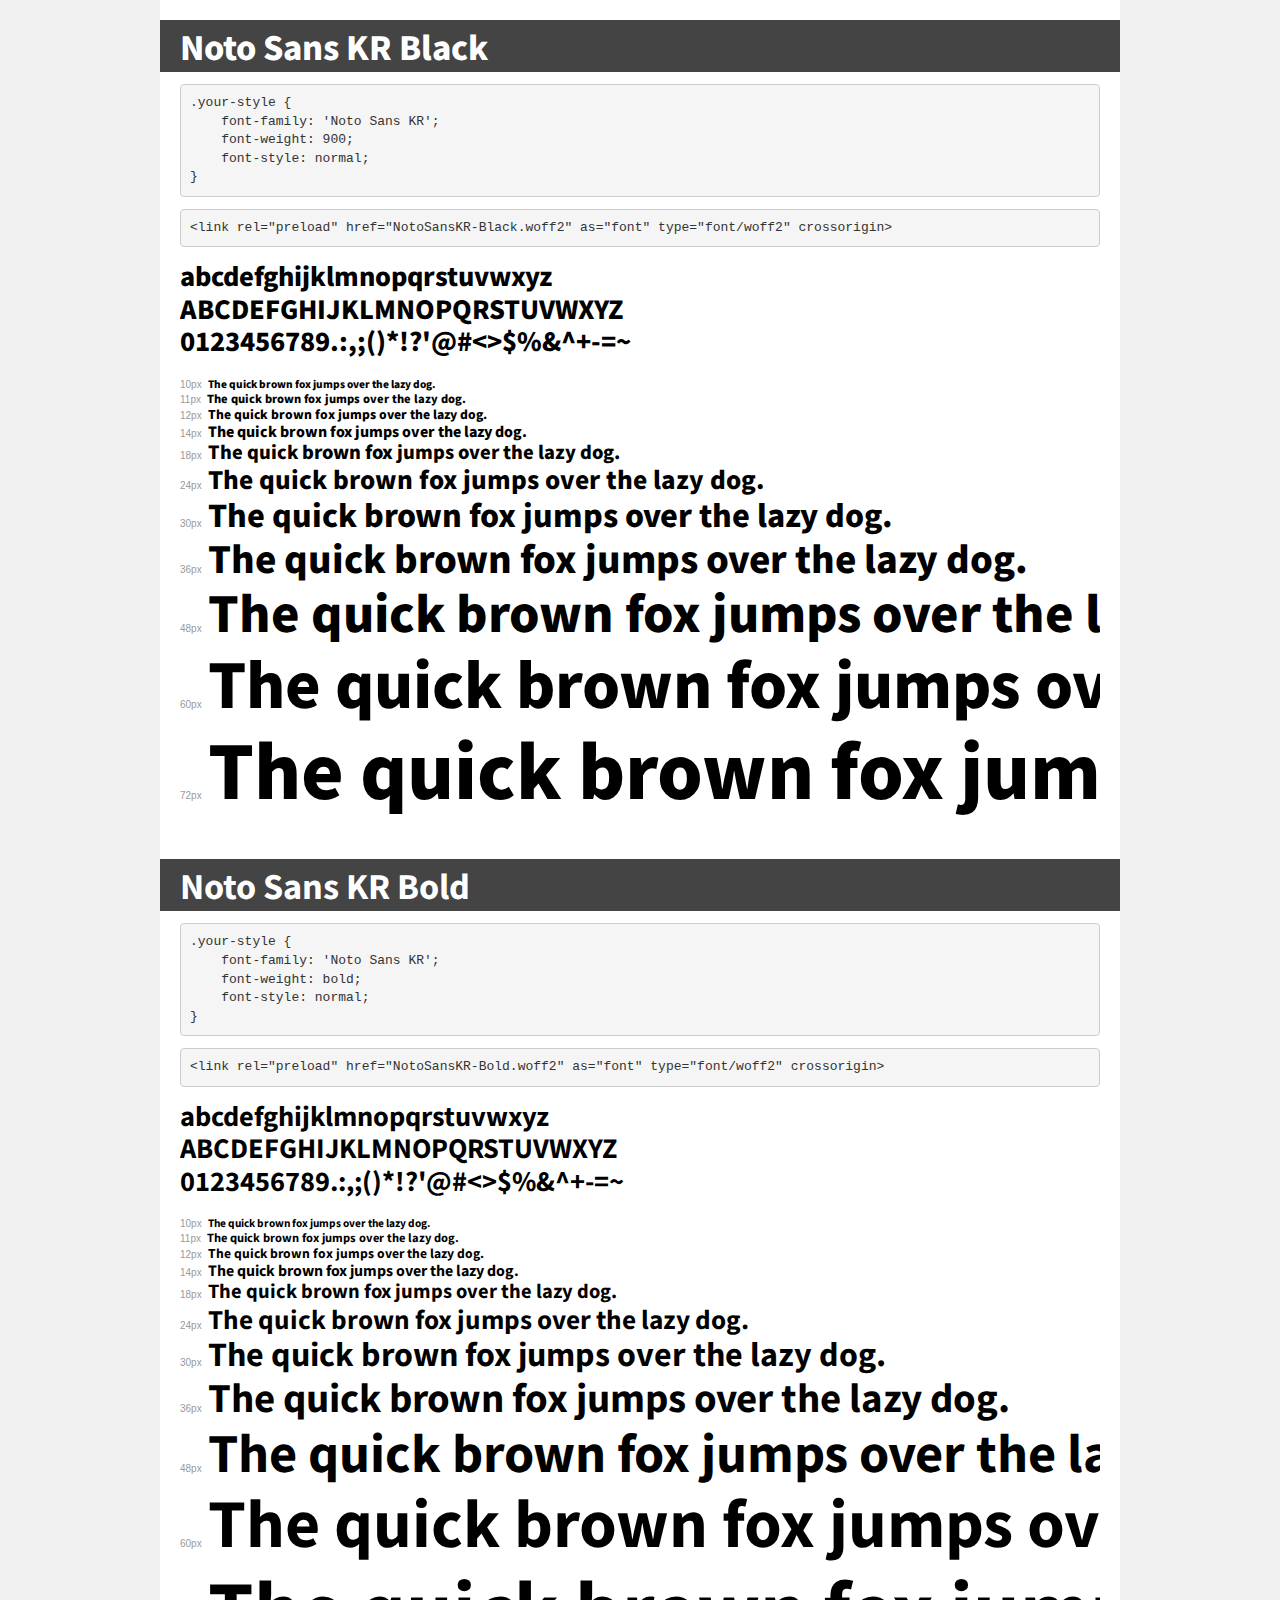
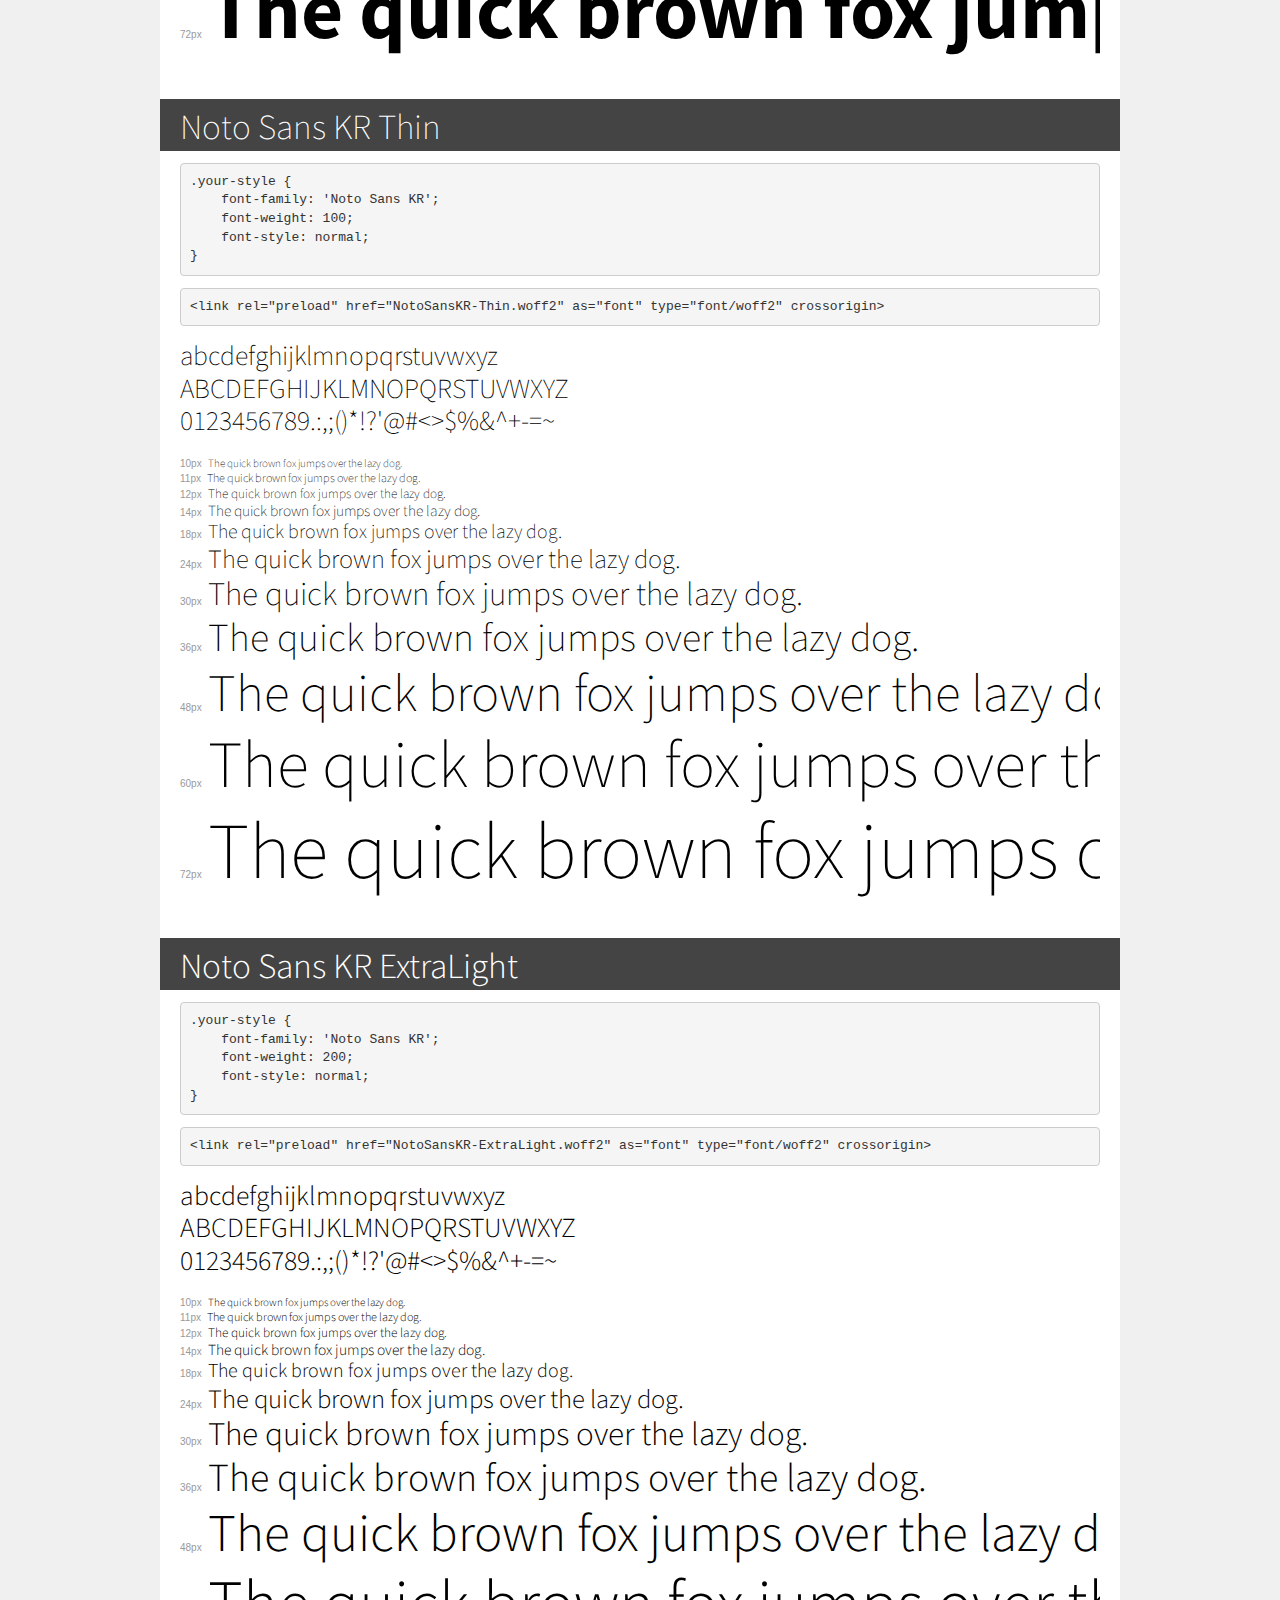
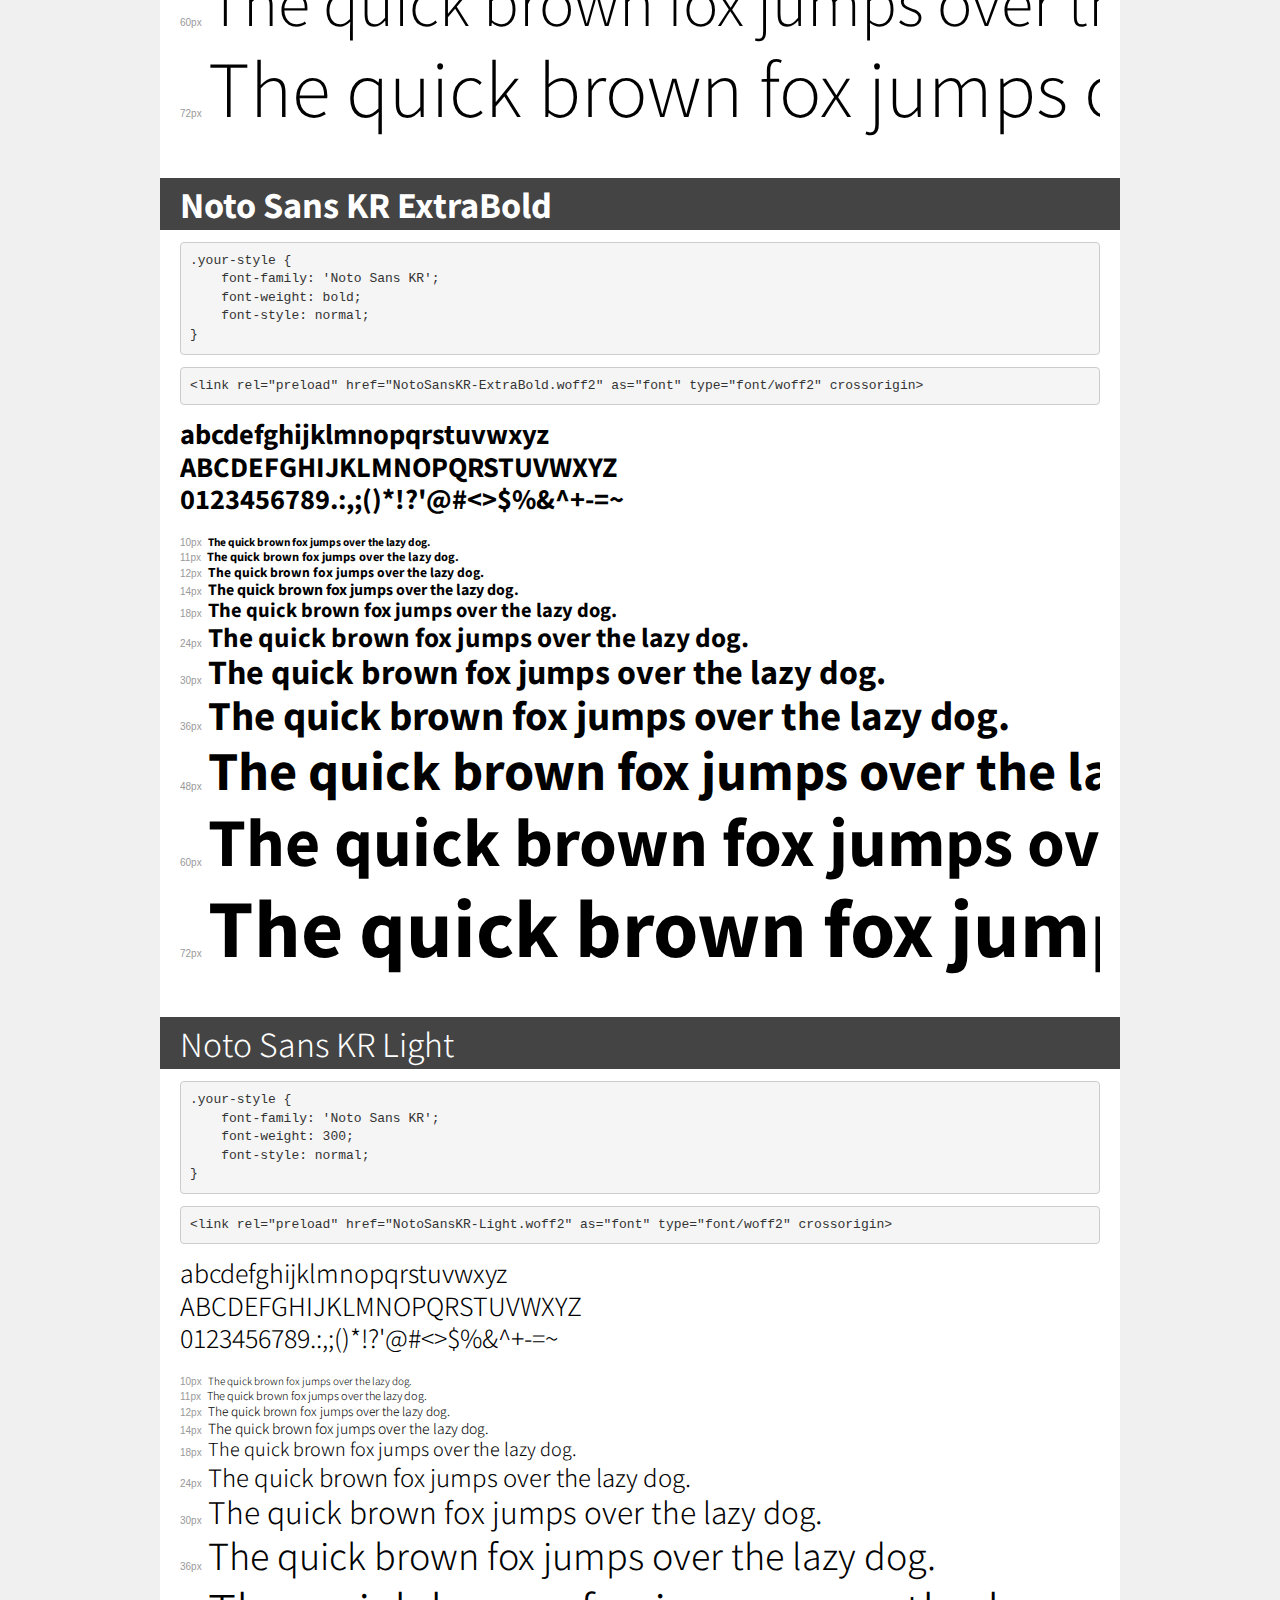
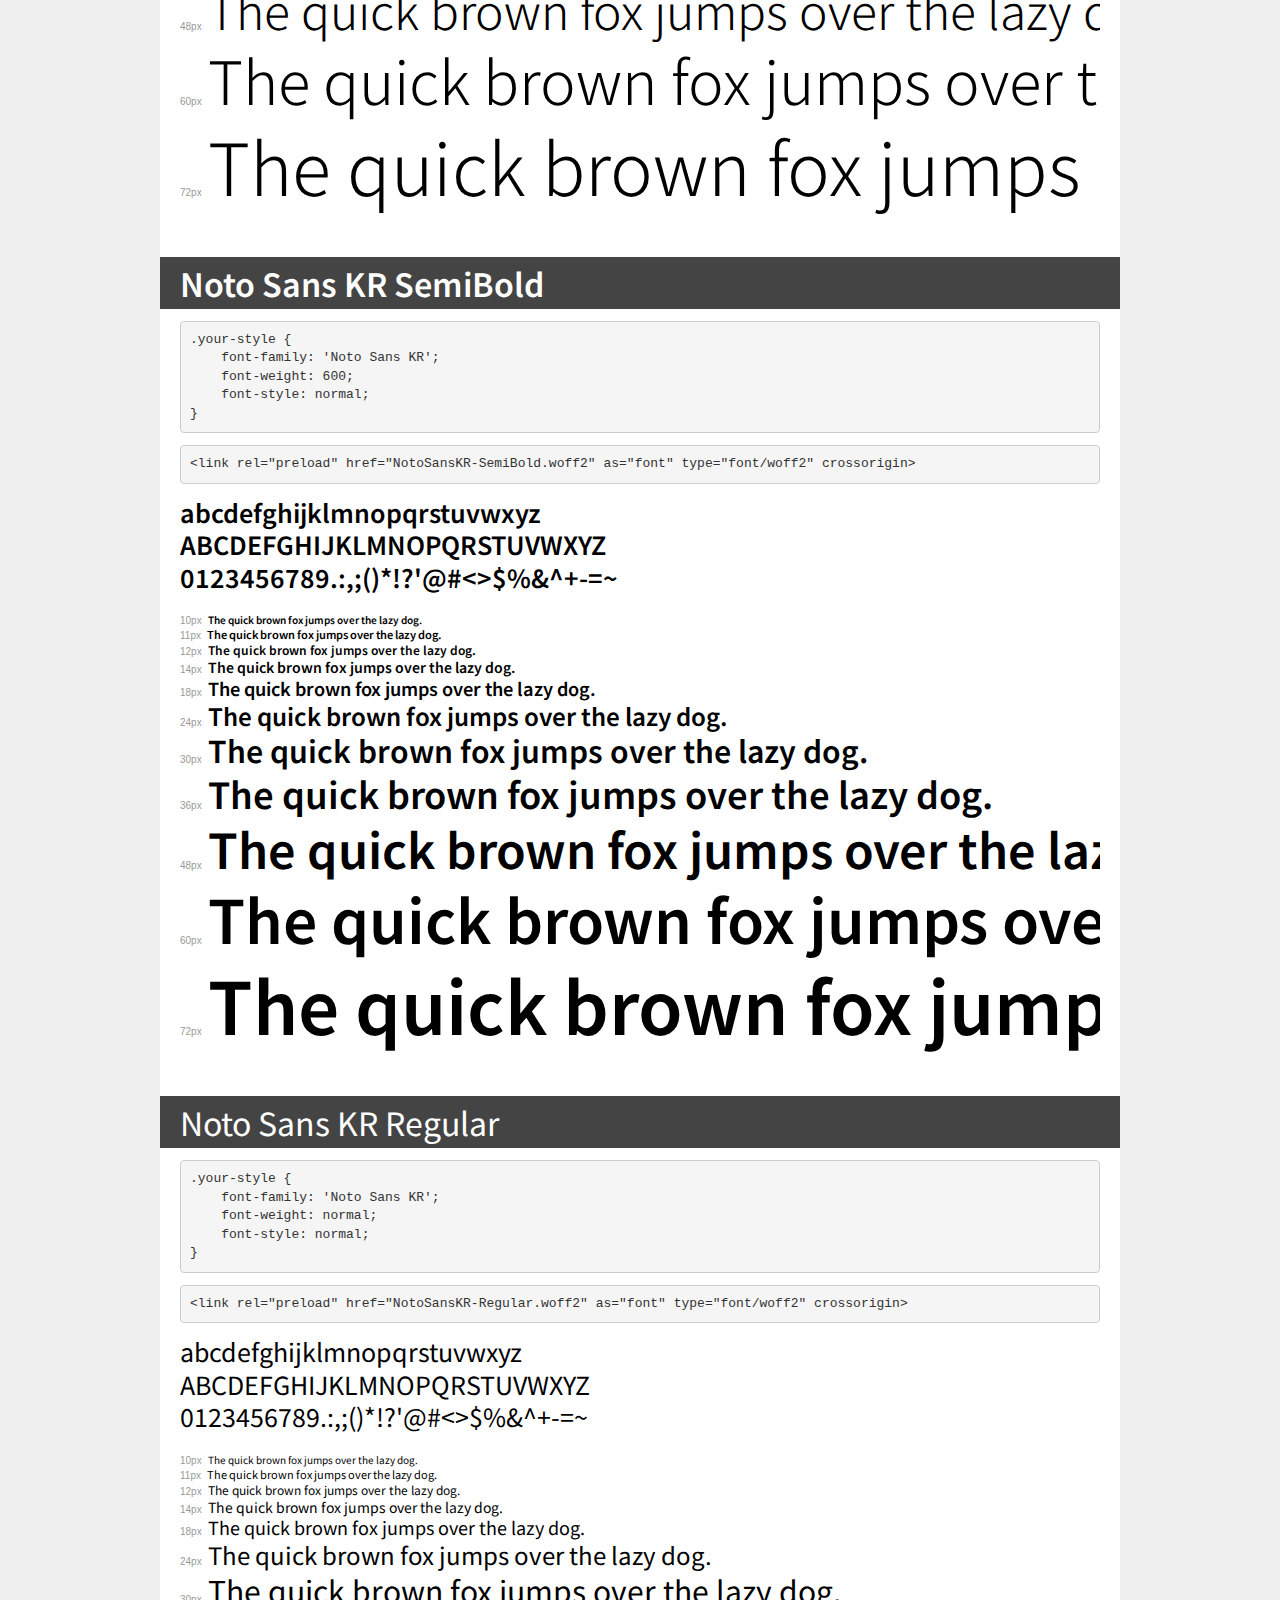
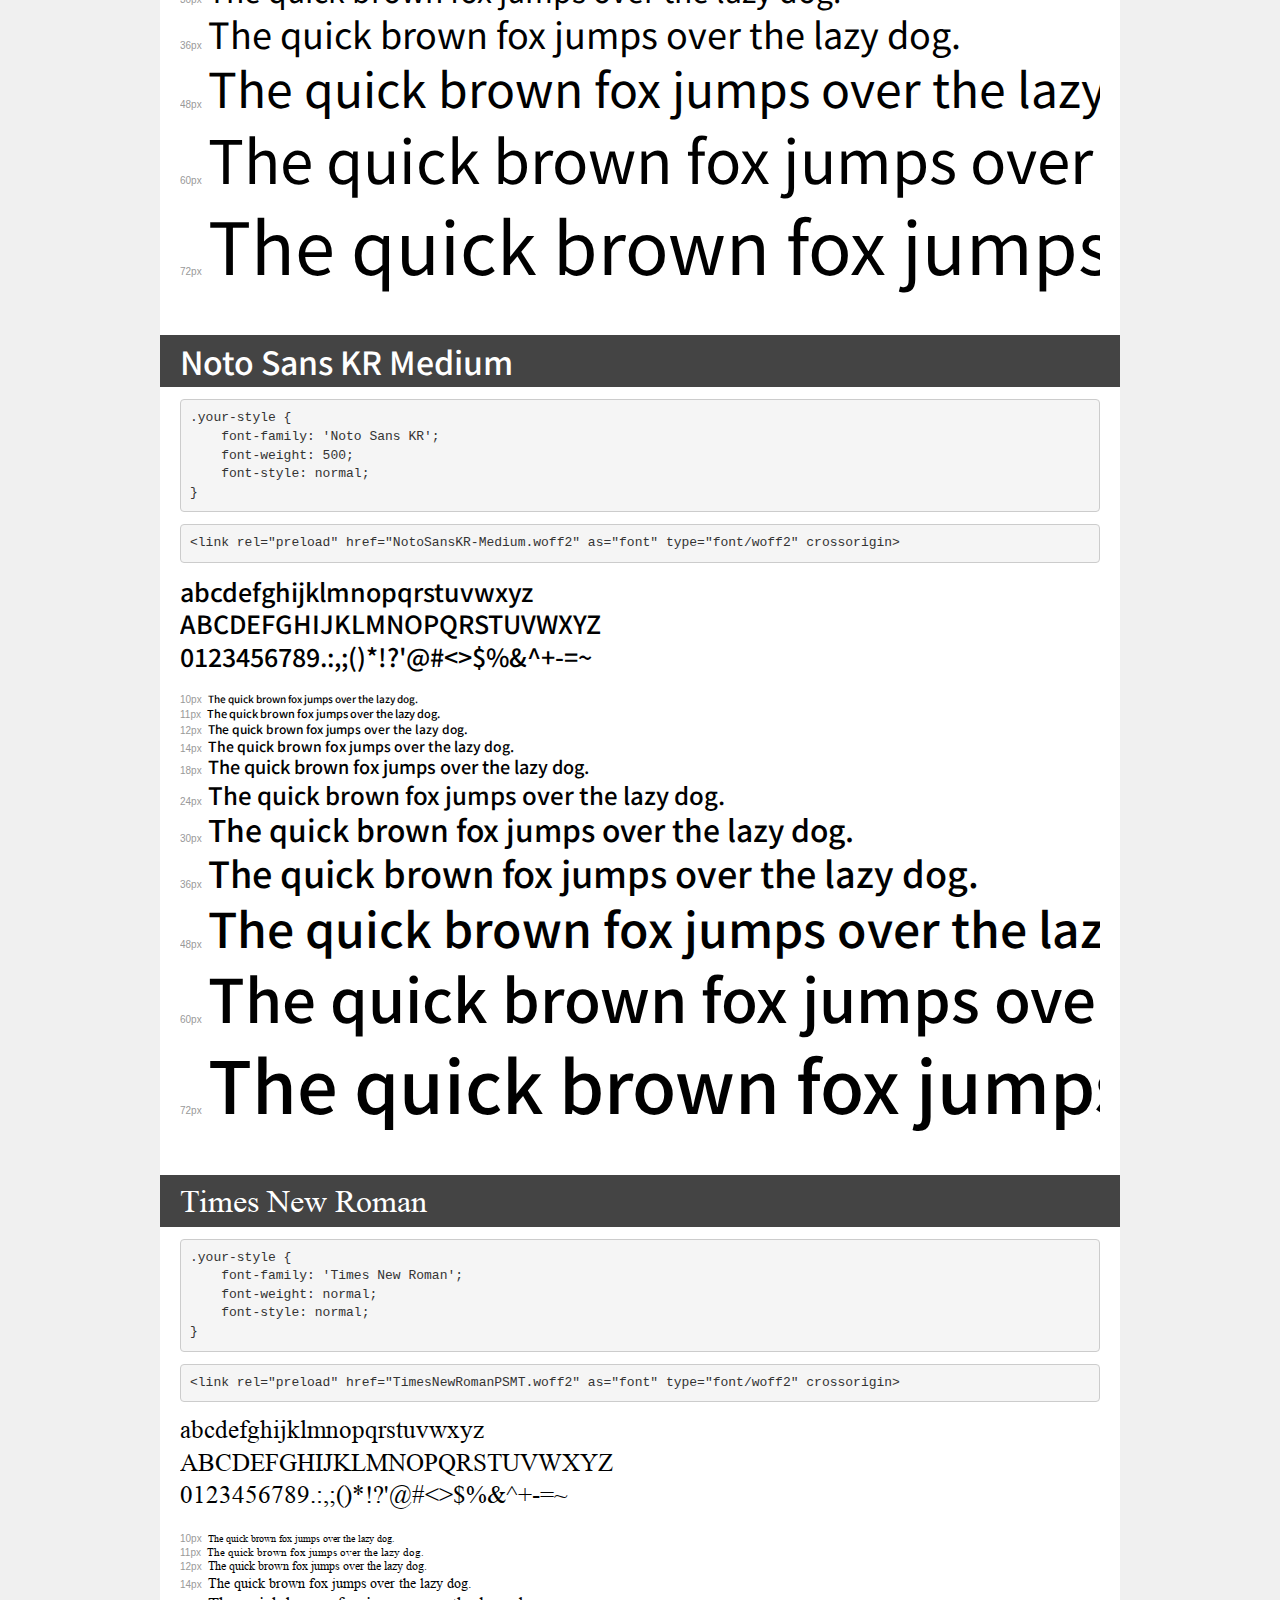
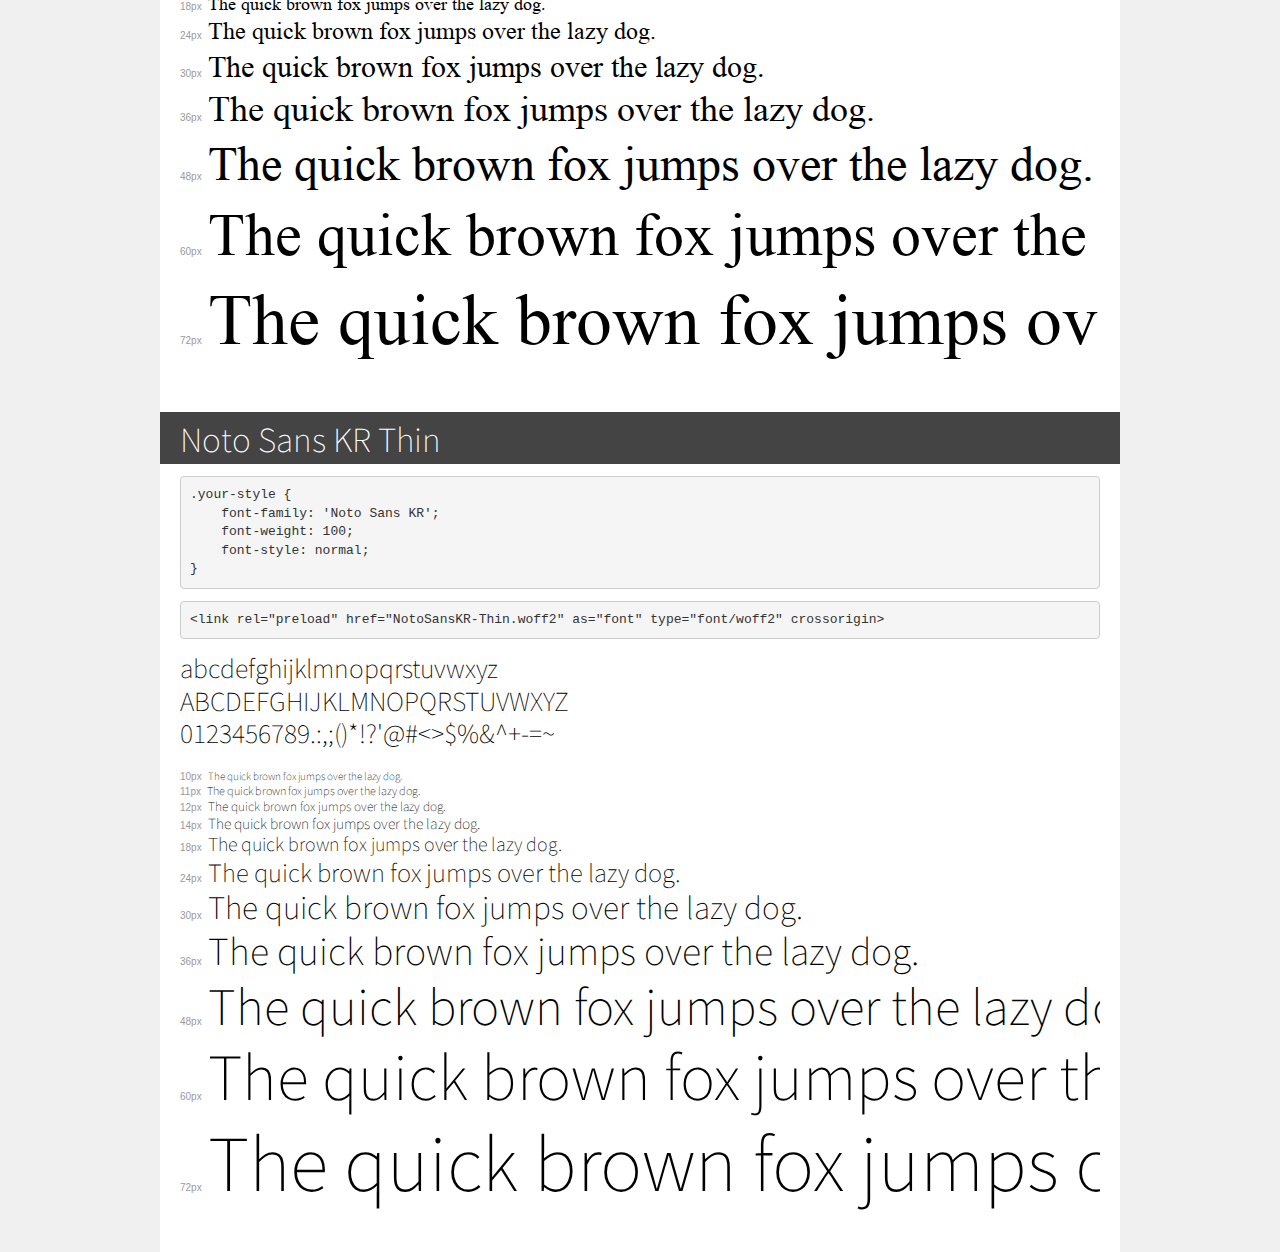
<file: font/webfont_trans/demo.html>
<!DOCTYPE html>
<html lang="en">
<head>
    <meta charset="utf-8">
    <meta http-equiv="X-UA-Compatible" content="IE=edge">
    <meta name="viewport" content="width=device-width, initial-scale=1">
    <meta name="robots" content="noindex, noarchive">
    <meta name="format-detection" content="telephone=no">
    <title>Transfonter demo</title>
    <link href="stylesheet.css" rel="stylesheet">
    <style>
        /*
        http://meyerweb.com/eric/tools/css/reset/
        v2.0 | 20110126
        License: none (public domain)
        */
        html, body, div, span, applet, object, iframe,
        h1, h2, h3, h4, h5, h6, p, blockquote, pre,
        a, abbr, acronym, address, big, cite, code,
        del, dfn, em, img, ins, kbd, q, s, samp,
        small, strike, strong, sub, sup, tt, var,
        b, u, i, center,
        dl, dt, dd, ol, ul, li,
        fieldset, form, label, legend,
        table, caption, tbody, tfoot, thead, tr, th, td,
        article, aside, canvas, details, embed,
        figure, figcaption, footer, header, hgroup,
        menu, nav, output, ruby, section, summary,
        time, mark, audio, video {
            margin: 0;
            padding: 0;
            border: 0;
            font-size: 100%;
            font: inherit;
            vertical-align: baseline;
        }
        /* HTML5 display-role reset for older browsers */
        article, aside, details, figcaption, figure,
        footer, header, hgroup, menu, nav, section {
            display: block;
        }
        body {
            line-height: 1;
        }
        ol, ul {
            list-style: none;
        }
        blockquote, q {
            quotes: none;
        }
        blockquote:before, blockquote:after,
        q:before, q:after {
            content: '';
            content: none;
        }
        table {
            border-collapse: collapse;
            border-spacing: 0;
        }
        /* demo styles */
        body {
            background: #f0f0f0;
            color: #000;
        }
        .page {
            background: #fff;
            width: 920px;
            margin: 0 auto;
            padding: 20px 20px 0 20px;
            overflow: hidden;
        }
        .font-container {
            overflow-x: auto;
            overflow-y: hidden;
            margin-bottom: 40px;
            line-height: 1.3;
            white-space: nowrap;
            padding-bottom: 5px;
        }
        h1 {
            position: relative;
            background: #444;
            font-size: 32px;
            color: #fff;
            padding: 10px 20px;
            margin: 0 -20px 12px -20px;
        }
        .letters {
            font-size: 25px;
            margin-bottom: 20px;
        }
        .s10:before {
            content: '10px';
        }
        .s11:before {
            content: '11px';
        }
        .s12:before {
            content: '12px';
        }
        .s14:before {
            content: '14px';
        }
        .s18:before {
            content: '18px';
        }
        .s24:before {
            content: '24px';
        }
        .s30:before {
            content: '30px';
        }
        .s36:before {
            content: '36px';
        }
        .s48:before {
            content: '48px';
        }
        .s60:before {
            content: '60px';
        }
        .s72:before {
            content: '72px';
        }
        .s10:before, .s11:before, .s12:before, .s14:before,
        .s18:before, .s24:before, .s30:before, .s36:before,
        .s48:before, .s60:before, .s72:before {
            font-family: Arial, sans-serif;
            font-size: 10px;
            font-weight: normal;
            font-style: normal;
            color: #999;
            padding-right: 6px;
        }
        pre {
            display: block;
            padding: 9px;
            margin: 0 0 12px;
            font-family: Monaco, Menlo, Consolas, "Courier New", monospace;
            font-size: 13px;
            line-height: 1.428571429;
            color: #333;
            font-weight: normal;
            font-style: normal;
            background-color: #f5f5f5;
            border: 1px solid #ccc;
            overflow-x: auto;
            border-radius: 4px;
        }
        /* responsive */
        @media (max-width: 959px) {
            .page {
                width: auto;
                margin: 0;
            }
        }
    </style>
</head>
<body>
<div class="page">
    <div class="demo">
        <h1 style="font-family: 'Noto Sans KR'; font-weight: 900; font-style: normal;">Noto Sans KR Black</h1>
        <pre title="Usage">.your-style {
    font-family: 'Noto Sans KR';
    font-weight: 900;
    font-style: normal;
}</pre>
        <pre title="Preload (optional)">
&lt;link rel=&quot;preload&quot; href=&quot;NotoSansKR-Black.woff2&quot; as=&quot;font&quot; type=&quot;font/woff2&quot; crossorigin&gt;</pre>
        <div class="font-container" style="font-family: 'Noto Sans KR'; font-weight: 900; font-style: normal;">
            <p class="letters">
                abcdefghijklmnopqrstuvwxyz<br>
ABCDEFGHIJKLMNOPQRSTUVWXYZ<br>
                0123456789.:,;()*!?'@#&lt;&gt;$%&^+-=~
            </p>
            <p class="s10" style="font-size: 10px;">The quick brown fox jumps over the lazy dog.</p>
            <p class="s11" style="font-size: 11px;">The quick brown fox jumps over the lazy dog.</p>
            <p class="s12" style="font-size: 12px;">The quick brown fox jumps over the lazy dog.</p>
            <p class="s14" style="font-size: 14px;">The quick brown fox jumps over the lazy dog.</p>
            <p class="s18" style="font-size: 18px;">The quick brown fox jumps over the lazy dog.</p>
            <p class="s24" style="font-size: 24px;">The quick brown fox jumps over the lazy dog.</p>
            <p class="s30" style="font-size: 30px;">The quick brown fox jumps over the lazy dog.</p>
            <p class="s36" style="font-size: 36px;">The quick brown fox jumps over the lazy dog.</p>
            <p class="s48" style="font-size: 48px;">The quick brown fox jumps over the lazy dog.</p>
            <p class="s60" style="font-size: 60px;">The quick brown fox jumps over the lazy dog.</p>
            <p class="s72" style="font-size: 72px;">The quick brown fox jumps over the lazy dog.</p>
        </div>
    </div>

    <div class="demo">
        <h1 style="font-family: 'Noto Sans KR'; font-weight: bold; font-style: normal;">Noto Sans KR Bold</h1>
        <pre title="Usage">.your-style {
    font-family: 'Noto Sans KR';
    font-weight: bold;
    font-style: normal;
}</pre>
        <pre title="Preload (optional)">
&lt;link rel=&quot;preload&quot; href=&quot;NotoSansKR-Bold.woff2&quot; as=&quot;font&quot; type=&quot;font/woff2&quot; crossorigin&gt;</pre>
        <div class="font-container" style="font-family: 'Noto Sans KR'; font-weight: bold; font-style: normal;">
            <p class="letters">
                abcdefghijklmnopqrstuvwxyz<br>
ABCDEFGHIJKLMNOPQRSTUVWXYZ<br>
                0123456789.:,;()*!?'@#&lt;&gt;$%&^+-=~
            </p>
            <p class="s10" style="font-size: 10px;">The quick brown fox jumps over the lazy dog.</p>
            <p class="s11" style="font-size: 11px;">The quick brown fox jumps over the lazy dog.</p>
            <p class="s12" style="font-size: 12px;">The quick brown fox jumps over the lazy dog.</p>
            <p class="s14" style="font-size: 14px;">The quick brown fox jumps over the lazy dog.</p>
            <p class="s18" style="font-size: 18px;">The quick brown fox jumps over the lazy dog.</p>
            <p class="s24" style="font-size: 24px;">The quick brown fox jumps over the lazy dog.</p>
            <p class="s30" style="font-size: 30px;">The quick brown fox jumps over the lazy dog.</p>
            <p class="s36" style="font-size: 36px;">The quick brown fox jumps over the lazy dog.</p>
            <p class="s48" style="font-size: 48px;">The quick brown fox jumps over the lazy dog.</p>
            <p class="s60" style="font-size: 60px;">The quick brown fox jumps over the lazy dog.</p>
            <p class="s72" style="font-size: 72px;">The quick brown fox jumps over the lazy dog.</p>
        </div>
    </div>

    <div class="demo">
        <h1 style="font-family: 'Noto Sans KR'; font-weight: 100; font-style: normal;">Noto Sans KR Thin</h1>
        <pre title="Usage">.your-style {
    font-family: 'Noto Sans KR';
    font-weight: 100;
    font-style: normal;
}</pre>
        <pre title="Preload (optional)">
&lt;link rel=&quot;preload&quot; href=&quot;NotoSansKR-Thin.woff2&quot; as=&quot;font&quot; type=&quot;font/woff2&quot; crossorigin&gt;</pre>
        <div class="font-container" style="font-family: 'Noto Sans KR'; font-weight: 100; font-style: normal;">
            <p class="letters">
                abcdefghijklmnopqrstuvwxyz<br>
ABCDEFGHIJKLMNOPQRSTUVWXYZ<br>
                0123456789.:,;()*!?'@#&lt;&gt;$%&^+-=~
            </p>
            <p class="s10" style="font-size: 10px;">The quick brown fox jumps over the lazy dog.</p>
            <p class="s11" style="font-size: 11px;">The quick brown fox jumps over the lazy dog.</p>
            <p class="s12" style="font-size: 12px;">The quick brown fox jumps over the lazy dog.</p>
            <p class="s14" style="font-size: 14px;">The quick brown fox jumps over the lazy dog.</p>
            <p class="s18" style="font-size: 18px;">The quick brown fox jumps over the lazy dog.</p>
            <p class="s24" style="font-size: 24px;">The quick brown fox jumps over the lazy dog.</p>
            <p class="s30" style="font-size: 30px;">The quick brown fox jumps over the lazy dog.</p>
            <p class="s36" style="font-size: 36px;">The quick brown fox jumps over the lazy dog.</p>
            <p class="s48" style="font-size: 48px;">The quick brown fox jumps over the lazy dog.</p>
            <p class="s60" style="font-size: 60px;">The quick brown fox jumps over the lazy dog.</p>
            <p class="s72" style="font-size: 72px;">The quick brown fox jumps over the lazy dog.</p>
        </div>
    </div>

    <div class="demo">
        <h1 style="font-family: 'Noto Sans KR'; font-weight: 200; font-style: normal;">Noto Sans KR ExtraLight</h1>
        <pre title="Usage">.your-style {
    font-family: 'Noto Sans KR';
    font-weight: 200;
    font-style: normal;
}</pre>
        <pre title="Preload (optional)">
&lt;link rel=&quot;preload&quot; href=&quot;NotoSansKR-ExtraLight.woff2&quot; as=&quot;font&quot; type=&quot;font/woff2&quot; crossorigin&gt;</pre>
        <div class="font-container" style="font-family: 'Noto Sans KR'; font-weight: 200; font-style: normal;">
            <p class="letters">
                abcdefghijklmnopqrstuvwxyz<br>
ABCDEFGHIJKLMNOPQRSTUVWXYZ<br>
                0123456789.:,;()*!?'@#&lt;&gt;$%&^+-=~
            </p>
            <p class="s10" style="font-size: 10px;">The quick brown fox jumps over the lazy dog.</p>
            <p class="s11" style="font-size: 11px;">The quick brown fox jumps over the lazy dog.</p>
            <p class="s12" style="font-size: 12px;">The quick brown fox jumps over the lazy dog.</p>
            <p class="s14" style="font-size: 14px;">The quick brown fox jumps over the lazy dog.</p>
            <p class="s18" style="font-size: 18px;">The quick brown fox jumps over the lazy dog.</p>
            <p class="s24" style="font-size: 24px;">The quick brown fox jumps over the lazy dog.</p>
            <p class="s30" style="font-size: 30px;">The quick brown fox jumps over the lazy dog.</p>
            <p class="s36" style="font-size: 36px;">The quick brown fox jumps over the lazy dog.</p>
            <p class="s48" style="font-size: 48px;">The quick brown fox jumps over the lazy dog.</p>
            <p class="s60" style="font-size: 60px;">The quick brown fox jumps over the lazy dog.</p>
            <p class="s72" style="font-size: 72px;">The quick brown fox jumps over the lazy dog.</p>
        </div>
    </div>

    <div class="demo">
        <h1 style="font-family: 'Noto Sans KR'; font-weight: bold; font-style: normal;">Noto Sans KR ExtraBold</h1>
        <pre title="Usage">.your-style {
    font-family: 'Noto Sans KR';
    font-weight: bold;
    font-style: normal;
}</pre>
        <pre title="Preload (optional)">
&lt;link rel=&quot;preload&quot; href=&quot;NotoSansKR-ExtraBold.woff2&quot; as=&quot;font&quot; type=&quot;font/woff2&quot; crossorigin&gt;</pre>
        <div class="font-container" style="font-family: 'Noto Sans KR'; font-weight: bold; font-style: normal;">
            <p class="letters">
                abcdefghijklmnopqrstuvwxyz<br>
ABCDEFGHIJKLMNOPQRSTUVWXYZ<br>
                0123456789.:,;()*!?'@#&lt;&gt;$%&^+-=~
            </p>
            <p class="s10" style="font-size: 10px;">The quick brown fox jumps over the lazy dog.</p>
            <p class="s11" style="font-size: 11px;">The quick brown fox jumps over the lazy dog.</p>
            <p class="s12" style="font-size: 12px;">The quick brown fox jumps over the lazy dog.</p>
            <p class="s14" style="font-size: 14px;">The quick brown fox jumps over the lazy dog.</p>
            <p class="s18" style="font-size: 18px;">The quick brown fox jumps over the lazy dog.</p>
            <p class="s24" style="font-size: 24px;">The quick brown fox jumps over the lazy dog.</p>
            <p class="s30" style="font-size: 30px;">The quick brown fox jumps over the lazy dog.</p>
            <p class="s36" style="font-size: 36px;">The quick brown fox jumps over the lazy dog.</p>
            <p class="s48" style="font-size: 48px;">The quick brown fox jumps over the lazy dog.</p>
            <p class="s60" style="font-size: 60px;">The quick brown fox jumps over the lazy dog.</p>
            <p class="s72" style="font-size: 72px;">The quick brown fox jumps over the lazy dog.</p>
        </div>
    </div>

    <div class="demo">
        <h1 style="font-family: 'Noto Sans KR'; font-weight: 300; font-style: normal;">Noto Sans KR Light</h1>
        <pre title="Usage">.your-style {
    font-family: 'Noto Sans KR';
    font-weight: 300;
    font-style: normal;
}</pre>
        <pre title="Preload (optional)">
&lt;link rel=&quot;preload&quot; href=&quot;NotoSansKR-Light.woff2&quot; as=&quot;font&quot; type=&quot;font/woff2&quot; crossorigin&gt;</pre>
        <div class="font-container" style="font-family: 'Noto Sans KR'; font-weight: 300; font-style: normal;">
            <p class="letters">
                abcdefghijklmnopqrstuvwxyz<br>
ABCDEFGHIJKLMNOPQRSTUVWXYZ<br>
                0123456789.:,;()*!?'@#&lt;&gt;$%&^+-=~
            </p>
            <p class="s10" style="font-size: 10px;">The quick brown fox jumps over the lazy dog.</p>
            <p class="s11" style="font-size: 11px;">The quick brown fox jumps over the lazy dog.</p>
            <p class="s12" style="font-size: 12px;">The quick brown fox jumps over the lazy dog.</p>
            <p class="s14" style="font-size: 14px;">The quick brown fox jumps over the lazy dog.</p>
            <p class="s18" style="font-size: 18px;">The quick brown fox jumps over the lazy dog.</p>
            <p class="s24" style="font-size: 24px;">The quick brown fox jumps over the lazy dog.</p>
            <p class="s30" style="font-size: 30px;">The quick brown fox jumps over the lazy dog.</p>
            <p class="s36" style="font-size: 36px;">The quick brown fox jumps over the lazy dog.</p>
            <p class="s48" style="font-size: 48px;">The quick brown fox jumps over the lazy dog.</p>
            <p class="s60" style="font-size: 60px;">The quick brown fox jumps over the lazy dog.</p>
            <p class="s72" style="font-size: 72px;">The quick brown fox jumps over the lazy dog.</p>
        </div>
    </div>

    <div class="demo">
        <h1 style="font-family: 'Noto Sans KR'; font-weight: 600; font-style: normal;">Noto Sans KR SemiBold</h1>
        <pre title="Usage">.your-style {
    font-family: 'Noto Sans KR';
    font-weight: 600;
    font-style: normal;
}</pre>
        <pre title="Preload (optional)">
&lt;link rel=&quot;preload&quot; href=&quot;NotoSansKR-SemiBold.woff2&quot; as=&quot;font&quot; type=&quot;font/woff2&quot; crossorigin&gt;</pre>
        <div class="font-container" style="font-family: 'Noto Sans KR'; font-weight: 600; font-style: normal;">
            <p class="letters">
                abcdefghijklmnopqrstuvwxyz<br>
ABCDEFGHIJKLMNOPQRSTUVWXYZ<br>
                0123456789.:,;()*!?'@#&lt;&gt;$%&^+-=~
            </p>
            <p class="s10" style="font-size: 10px;">The quick brown fox jumps over the lazy dog.</p>
            <p class="s11" style="font-size: 11px;">The quick brown fox jumps over the lazy dog.</p>
            <p class="s12" style="font-size: 12px;">The quick brown fox jumps over the lazy dog.</p>
            <p class="s14" style="font-size: 14px;">The quick brown fox jumps over the lazy dog.</p>
            <p class="s18" style="font-size: 18px;">The quick brown fox jumps over the lazy dog.</p>
            <p class="s24" style="font-size: 24px;">The quick brown fox jumps over the lazy dog.</p>
            <p class="s30" style="font-size: 30px;">The quick brown fox jumps over the lazy dog.</p>
            <p class="s36" style="font-size: 36px;">The quick brown fox jumps over the lazy dog.</p>
            <p class="s48" style="font-size: 48px;">The quick brown fox jumps over the lazy dog.</p>
            <p class="s60" style="font-size: 60px;">The quick brown fox jumps over the lazy dog.</p>
            <p class="s72" style="font-size: 72px;">The quick brown fox jumps over the lazy dog.</p>
        </div>
    </div>

    <div class="demo">
        <h1 style="font-family: 'Noto Sans KR'; font-weight: normal; font-style: normal;">Noto Sans KR Regular</h1>
        <pre title="Usage">.your-style {
    font-family: 'Noto Sans KR';
    font-weight: normal;
    font-style: normal;
}</pre>
        <pre title="Preload (optional)">
&lt;link rel=&quot;preload&quot; href=&quot;NotoSansKR-Regular.woff2&quot; as=&quot;font&quot; type=&quot;font/woff2&quot; crossorigin&gt;</pre>
        <div class="font-container" style="font-family: 'Noto Sans KR'; font-weight: normal; font-style: normal;">
            <p class="letters">
                abcdefghijklmnopqrstuvwxyz<br>
ABCDEFGHIJKLMNOPQRSTUVWXYZ<br>
                0123456789.:,;()*!?'@#&lt;&gt;$%&^+-=~
            </p>
            <p class="s10" style="font-size: 10px;">The quick brown fox jumps over the lazy dog.</p>
            <p class="s11" style="font-size: 11px;">The quick brown fox jumps over the lazy dog.</p>
            <p class="s12" style="font-size: 12px;">The quick brown fox jumps over the lazy dog.</p>
            <p class="s14" style="font-size: 14px;">The quick brown fox jumps over the lazy dog.</p>
            <p class="s18" style="font-size: 18px;">The quick brown fox jumps over the lazy dog.</p>
            <p class="s24" style="font-size: 24px;">The quick brown fox jumps over the lazy dog.</p>
            <p class="s30" style="font-size: 30px;">The quick brown fox jumps over the lazy dog.</p>
            <p class="s36" style="font-size: 36px;">The quick brown fox jumps over the lazy dog.</p>
            <p class="s48" style="font-size: 48px;">The quick brown fox jumps over the lazy dog.</p>
            <p class="s60" style="font-size: 60px;">The quick brown fox jumps over the lazy dog.</p>
            <p class="s72" style="font-size: 72px;">The quick brown fox jumps over the lazy dog.</p>
        </div>
    </div>

    <div class="demo">
        <h1 style="font-family: 'Noto Sans KR'; font-weight: 500; font-style: normal;">Noto Sans KR Medium</h1>
        <pre title="Usage">.your-style {
    font-family: 'Noto Sans KR';
    font-weight: 500;
    font-style: normal;
}</pre>
        <pre title="Preload (optional)">
&lt;link rel=&quot;preload&quot; href=&quot;NotoSansKR-Medium.woff2&quot; as=&quot;font&quot; type=&quot;font/woff2&quot; crossorigin&gt;</pre>
        <div class="font-container" style="font-family: 'Noto Sans KR'; font-weight: 500; font-style: normal;">
            <p class="letters">
                abcdefghijklmnopqrstuvwxyz<br>
ABCDEFGHIJKLMNOPQRSTUVWXYZ<br>
                0123456789.:,;()*!?'@#&lt;&gt;$%&^+-=~
            </p>
            <p class="s10" style="font-size: 10px;">The quick brown fox jumps over the lazy dog.</p>
            <p class="s11" style="font-size: 11px;">The quick brown fox jumps over the lazy dog.</p>
            <p class="s12" style="font-size: 12px;">The quick brown fox jumps over the lazy dog.</p>
            <p class="s14" style="font-size: 14px;">The quick brown fox jumps over the lazy dog.</p>
            <p class="s18" style="font-size: 18px;">The quick brown fox jumps over the lazy dog.</p>
            <p class="s24" style="font-size: 24px;">The quick brown fox jumps over the lazy dog.</p>
            <p class="s30" style="font-size: 30px;">The quick brown fox jumps over the lazy dog.</p>
            <p class="s36" style="font-size: 36px;">The quick brown fox jumps over the lazy dog.</p>
            <p class="s48" style="font-size: 48px;">The quick brown fox jumps over the lazy dog.</p>
            <p class="s60" style="font-size: 60px;">The quick brown fox jumps over the lazy dog.</p>
            <p class="s72" style="font-size: 72px;">The quick brown fox jumps over the lazy dog.</p>
        </div>
    </div>

    <div class="demo">
        <h1 style="font-family: 'Times New Roman'; font-weight: normal; font-style: normal;">Times New Roman</h1>
        <pre title="Usage">.your-style {
    font-family: 'Times New Roman';
    font-weight: normal;
    font-style: normal;
}</pre>
        <pre title="Preload (optional)">
&lt;link rel=&quot;preload&quot; href=&quot;TimesNewRomanPSMT.woff2&quot; as=&quot;font&quot; type=&quot;font/woff2&quot; crossorigin&gt;</pre>
        <div class="font-container" style="font-family: 'Times New Roman'; font-weight: normal; font-style: normal;">
            <p class="letters">
                abcdefghijklmnopqrstuvwxyz<br>
ABCDEFGHIJKLMNOPQRSTUVWXYZ<br>
                0123456789.:,;()*!?'@#&lt;&gt;$%&^+-=~
            </p>
            <p class="s10" style="font-size: 10px;">The quick brown fox jumps over the lazy dog.</p>
            <p class="s11" style="font-size: 11px;">The quick brown fox jumps over the lazy dog.</p>
            <p class="s12" style="font-size: 12px;">The quick brown fox jumps over the lazy dog.</p>
            <p class="s14" style="font-size: 14px;">The quick brown fox jumps over the lazy dog.</p>
            <p class="s18" style="font-size: 18px;">The quick brown fox jumps over the lazy dog.</p>
            <p class="s24" style="font-size: 24px;">The quick brown fox jumps over the lazy dog.</p>
            <p class="s30" style="font-size: 30px;">The quick brown fox jumps over the lazy dog.</p>
            <p class="s36" style="font-size: 36px;">The quick brown fox jumps over the lazy dog.</p>
            <p class="s48" style="font-size: 48px;">The quick brown fox jumps over the lazy dog.</p>
            <p class="s60" style="font-size: 60px;">The quick brown fox jumps over the lazy dog.</p>
            <p class="s72" style="font-size: 72px;">The quick brown fox jumps over the lazy dog.</p>
        </div>
    </div>

    <div class="demo">
        <h1 style="font-family: 'Noto Sans KR'; font-weight: 100; font-style: normal;">Noto Sans KR Thin</h1>
        <pre title="Usage">.your-style {
    font-family: 'Noto Sans KR';
    font-weight: 100;
    font-style: normal;
}</pre>
        <pre title="Preload (optional)">
&lt;link rel=&quot;preload&quot; href=&quot;NotoSansKR-Thin.woff2&quot; as=&quot;font&quot; type=&quot;font/woff2&quot; crossorigin&gt;</pre>
        <div class="font-container" style="font-family: 'Noto Sans KR'; font-weight: 100; font-style: normal;">
            <p class="letters">
                abcdefghijklmnopqrstuvwxyz<br>
ABCDEFGHIJKLMNOPQRSTUVWXYZ<br>
                0123456789.:,;()*!?'@#&lt;&gt;$%&^+-=~
            </p>
            <p class="s10" style="font-size: 10px;">The quick brown fox jumps over the lazy dog.</p>
            <p class="s11" style="font-size: 11px;">The quick brown fox jumps over the lazy dog.</p>
            <p class="s12" style="font-size: 12px;">The quick brown fox jumps over the lazy dog.</p>
            <p class="s14" style="font-size: 14px;">The quick brown fox jumps over the lazy dog.</p>
            <p class="s18" style="font-size: 18px;">The quick brown fox jumps over the lazy dog.</p>
            <p class="s24" style="font-size: 24px;">The quick brown fox jumps over the lazy dog.</p>
            <p class="s30" style="font-size: 30px;">The quick brown fox jumps over the lazy dog.</p>
            <p class="s36" style="font-size: 36px;">The quick brown fox jumps over the lazy dog.</p>
            <p class="s48" style="font-size: 48px;">The quick brown fox jumps over the lazy dog.</p>
            <p class="s60" style="font-size: 60px;">The quick brown fox jumps over the lazy dog.</p>
            <p class="s72" style="font-size: 72px;">The quick brown fox jumps over the lazy dog.</p>
        </div>
    </div>

</div>
</body>
</html>
</file>
<file: font/webfont_trans/stylesheet.css>
@font-face {
    font-family: 'Noto Sans KR';
    src: url('NotoSansKR-Black.eot');
    src: url('NotoSansKR-Black.eot?#iefix') format('embedded-opentype'),
        url('NotoSansKR-Black.woff2') format('woff2'),
        url('NotoSansKR-Black.woff') format('woff');
    font-weight: 900;
    font-style: normal;
    font-display: swap;
}

@font-face {
    font-family: 'Noto Sans KR';
    src: url('NotoSansKR-Bold.eot');
    src: url('NotoSansKR-Bold.eot?#iefix') format('embedded-opentype'),
        url('NotoSansKR-Bold.woff2') format('woff2'),
        url('NotoSansKR-Bold.woff') format('woff');
    font-weight: bold;
    font-style: normal;
    font-display: swap;
}

@font-face {
    font-family: 'Noto Sans KR';
    src: url('NotoSansKR-Thin.eot');
    src: url('NotoSansKR-Thin.eot?#iefix') format('embedded-opentype'),
        url('NotoSansKR-Thin.woff2') format('woff2'),
        url('NotoSansKR-Thin.woff') format('woff');
    font-weight: 100;
    font-style: normal;
    font-display: swap;
}

@font-face {
    font-family: 'Noto Sans KR';
    src: url('NotoSansKR-ExtraLight.eot');
    src: url('NotoSansKR-ExtraLight.eot?#iefix') format('embedded-opentype'),
        url('NotoSansKR-ExtraLight.woff2') format('woff2'),
        url('NotoSansKR-ExtraLight.woff') format('woff');
    font-weight: 200;
    font-style: normal;
    font-display: swap;
}

@font-face {
    font-family: 'Noto Sans KR';
    src: url('NotoSansKR-ExtraBold.eot');
    src: url('NotoSansKR-ExtraBold.eot?#iefix') format('embedded-opentype'),
        url('NotoSansKR-ExtraBold.woff2') format('woff2'),
        url('NotoSansKR-ExtraBold.woff') format('woff');
    font-weight: bold;
    font-style: normal;
    font-display: swap;
}

@font-face {
    font-family: 'Noto Sans KR';
    src: url('NotoSansKR-Light.eot');
    src: url('NotoSansKR-Light.eot?#iefix') format('embedded-opentype'),
        url('NotoSansKR-Light.woff2') format('woff2'),
        url('NotoSansKR-Light.woff') format('woff');
    font-weight: 300;
    font-style: normal;
    font-display: swap;
}

@font-face {
    font-family: 'Noto Sans KR';
    src: url('NotoSansKR-SemiBold.eot');
    src: url('NotoSansKR-SemiBold.eot?#iefix') format('embedded-opentype'),
        url('NotoSansKR-SemiBold.woff2') format('woff2'),
        url('NotoSansKR-SemiBold.woff') format('woff');
    font-weight: 600;
    font-style: normal;
    font-display: swap;
}

@font-face {
    font-family: 'Noto Sans KR';
    src: url('NotoSansKR-Regular.eot');
    src: url('NotoSansKR-Regular.eot?#iefix') format('embedded-opentype'),
        url('NotoSansKR-Regular.woff2') format('woff2'),
        url('NotoSansKR-Regular.woff') format('woff');
    font-weight: normal;
    font-style: normal;
    font-display: swap;
}

@font-face {
    font-family: 'Noto Sans KR';
    src: url('NotoSansKR-Medium.eot');
    src: url('NotoSansKR-Medium.eot?#iefix') format('embedded-opentype'),
        url('NotoSansKR-Medium.woff2') format('woff2'),
        url('NotoSansKR-Medium.woff') format('woff');
    font-weight: 500;
    font-style: normal;
    font-display: swap;
}

@font-face {
    font-family: 'Times New Roman';
    src: url('TimesNewRomanPSMT.eot');
    src: url('TimesNewRomanPSMT.eot?#iefix') format('embedded-opentype'),
        url('TimesNewRomanPSMT.woff2') format('woff2'),
        url('TimesNewRomanPSMT.woff') format('woff');
    font-weight: normal;
    font-style: normal;
    font-display: swap;
}

@font-face {
    font-family: 'Noto Sans KR';
    src: url('NotoSansKR-Thin.eot');
    src: url('NotoSansKR-Thin.eot?#iefix') format('embedded-opentype'),
        url('NotoSansKR-Thin.woff2') format('woff2'),
        url('NotoSansKR-Thin.woff') format('woff');
    font-weight: 100;
    font-style: normal;
    font-display: swap;
}
</file>
